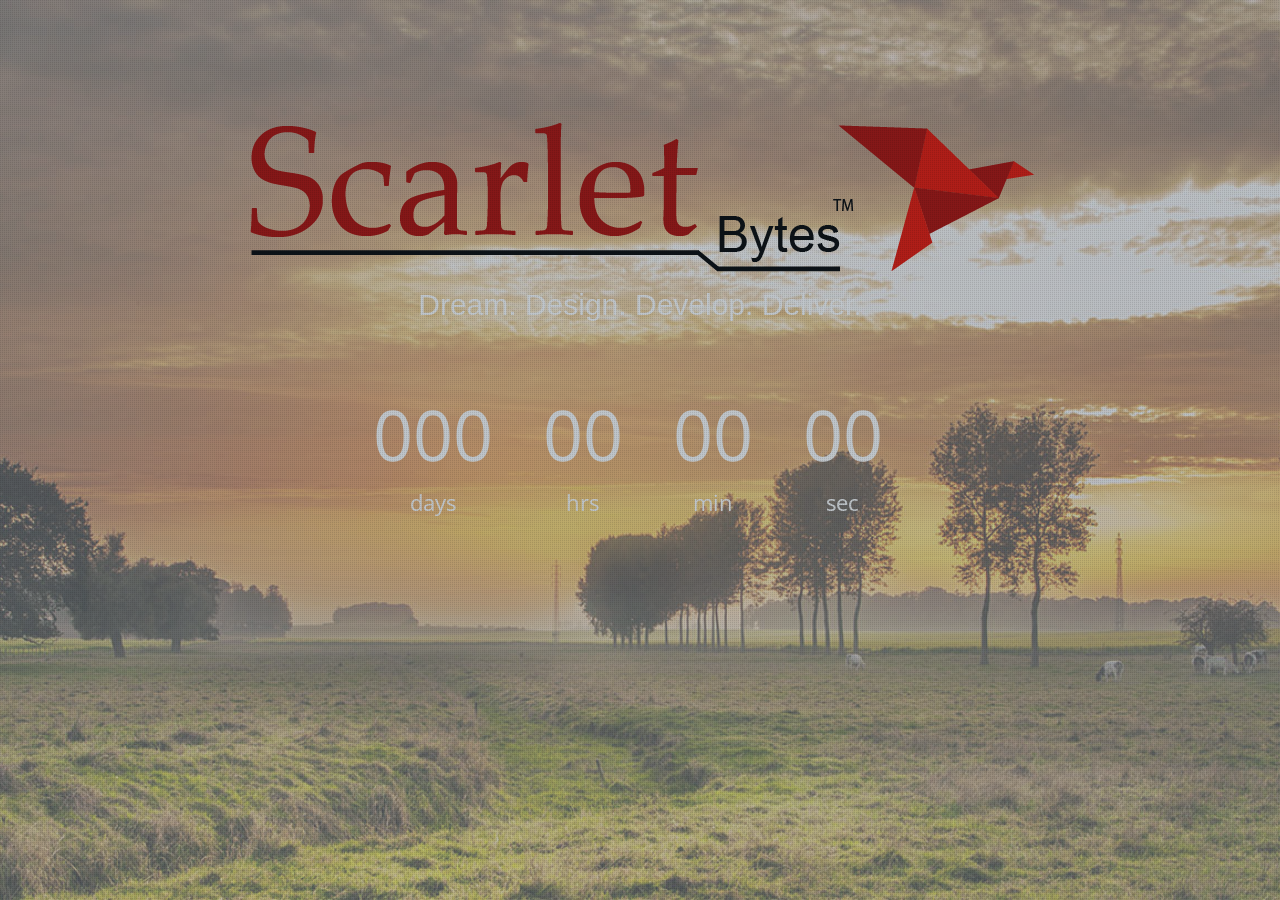
<file: index.html>
<!--
Theme Name: alive-Responsive-Coming-Soon-Template 
Author URI: http://webthemez.com/
Description: alive is a minimal, responsive, business coming soon / landing page / one page HTML5 template based on Bootstrap 3.2.0. This theme is clean and fast, easy to customize multipurpose, includes Services and Contact form, 400+ Font Awesome icons, custom backgrounds and much more!
-->
<!doctype html>
<!--[if IE 7 ]>    <html lang="en-gb" class="isie ie7 oldie no-js"> <![endif]-->
<!--[if IE 8 ]>    <html lang="en-gb" class="isie ie8 oldie no-js"> <![endif]-->
<!--[if IE 9 ]>    <html lang="en-gb" class="isie ie9 no-js"> <![endif]-->
<!--[if (gt IE 9)|!(IE)]><!-->
<html lang="en-gb" class="no-js">
<!--<![endif]-->
<head>
<meta charset="utf-8">
<meta name="viewport" content="width=device-width, initial-scale=1, maximum-scale=1">
<!--[if lt IE 9]> 
    <meta http-equiv="X-UA-Compatible" content="IE=edge,chrome=1">
    <![endif]-->
<title>ScarletBytes</title>
<meta name="description" content="">
<meta name="author" content="">
<!--[if lt IE 9]>
        <script src="http://html5shim.googlecode.com/svn/trunk/html5.js"></script>
    <![endif]-->
<!--[if lte IE 8]>
		<script type="text/javascript" src="http://explorercanvas.googlecode.com/svn/trunk/excanvas.js"></script>
	<![endif]-->
<link rel="stylesheet" href="css/bootstrap.min.css" />
<link href="css/animate.css" rel="stylesheet" media="screen">
<link rel="stylesheet" href="css/styles.css" />
<link href="font/css/font-awesome.min.css" rel="stylesheet">

<style>
  img {
      padding-top: 100px;
  }
</style>

</head>

<body>

<section id="home">
  <div class="home-overlay"></div>
    <div class="container">
      <div class="heading text-center">
        <img src="images/logo.png"></img><br>
        <strong style="font-family:arial">Dream. Design. Develop. Deliver.</strong>
      </div>
      <div class="countdown styled"></div>
  </div>
</section>

<!--[if lte IE 8]><script src="//ajax.googleapis.com/ajax/libs/jquery/1.11.0/jquery.min.js"></script><![endif]--> 
<script src="js/modernizr-latest.js"></script> 
<script src="js/jquery-1.8.2.min.js" type="text/javascript"></script> 
<script src="js/bootstrap.min.js" type="text/javascript"></script> 
<script src="js/jquery.nav.js" type="text/javascript"></script> 
<script src="js/waypoints.js"></script> 
<script src="js/Backstretch.js" type="text/javascript"></script> 
<script src="js/custom.js" type="text/javascript"></script> 
<script type="text/javascript" src="js/jquery.countdown.js"></script>
</body>
</html>
</file>
<file: css/styles.css>
/*
Theme Name: alive-Responsive-Coming-Soon-Template
Author URI: http://webthemez.com/ 
*/

@import url(http://fonts.googleapis.com/css?family=Open+Sans:400,700,600);
@import url(http://fonts.googleapis.com/css?family=Raleway:400,700);
* {
	margin: 0;
	padding: 0;
	font-family: 'Open Sans', sans-serif;
}
body {
	height: 100%;
	font-family: 'Open Sans', sans-serif;
	font-size: 16px;
	line-height: 1.7;
	color: #666666;
	-webkit-font-smoothing: antialiased;
	-webkit-text-size-adjust: 100%;
	background: #fff;
	transition: all 0.3s linear;
	-webkit-transition: all 0.3s linear;
	-moz-transition: all 0.3s linear;
	-o-transition: all 0.3s linear;
}
::selection {
	color: #fff;
	background: #FF5200;
}

::-moz-selection {
 color: #fff;
 background: #FF5200;
}
p {
	color: #858585;
	margin: 0 0 1em !important;
}
h1, h2, h3, h4, h5, h6, #home .heading strong {
	font-family: 'Raleway', sans-serif;
}
.fitImage {
	max-width: 100%;
	vertical-align: middle;
	display: inline-block;
}
.animated {
	/* -webkit-animation-duration: 1s; */
	animation-duration: 1s;
	-webkit-animation-delay: 0s;
	animation-delay: 0s;
}
.mcbook {
	opacity: 0;
}
.show {
	opacity: 1;
}
.pDark p {
	color: #6D6D6D;
}
.pDark h3 {
	color: #BEBEBE;
}
.btn {
	background: #FF5200;
}
.btn:hover {
	background: #145AC4;
}
.btn, .form-control, .team-socials i {
	border-radius: 5px !important;
}
.form-group {
	margin: 0 auto;
	margin-bottom: 15px;
	width: 75%;
}
.form-control {
	border: none;
	padding: 22px 4px;
	outline: none;
	color: #5A5A5A;
	margin: 0;
	width: 210px;
	max-width: 100%;
	display: block;
	margin-bottom: 20px;
	background: rgba(245, 242, 237, 0.2);
	font-size: inherit;
	border-radius: 0px !important;
	width: 99%;
}
.button-outline {
	-webkit-font-smoothing: antialiased;
	display: inline-block;
	vertical-align: middle;
	zoom: 1;
	color: #fff;
	padding: 10px 25px;
	border: 2px solid #fff;
	border-radius: 0px;
	font-size: 16px;
	font-weight: 400;
	background: rgba(255,255,255,0.15);
}
.button-outline:hover {
	color: #fff;
	background: rgba(255,255,255,0.35);
}
a {
	color: #FF5200;
	text-decoration: none;
	text-shadow: none;
	-webkit-transition: all 0.2s linear;
	-moz-transition: all 0.2s linear;
	-ms-transition: all 0.2s linear;
	-o-transition: all 0.2s linear;
	transition: all 0.2s linear;
}
a:hover {
	color: #000;
	text-decoration: none;
}
.btn {
	border: 0px;
	border-radius: 0px;
}
.btn-primary {
	background: #fff;
	border: 1px solid #fff !important;
	color: #414141 !important;
}
.btn-secondary {
	background: transparent;
	border: 1px solid #fff !important;
	color: #fff;
}
.btn-primary:hover {
	background: #fff;
}
.btn-secondary:hover {
	background: transparent;
	color: #fff;
}
.btn {
	color: #fff;
	font-size: 18px;
	min-height: 50px;
	border-radius: 40px;
	text-decoration: none;
	display: inline-block;
	line-height: 24px;
	padding: 16px 30px 20px;
	z-index: 1;
	position: relative;
	border: none;
	margin-bottom: 15px;
}
.form-control {
	border-radius: 0px;
}
.mrgn30 {
	margin: 30px 0;
}
.copyright {
	color: #6D6D6D;
	background: #161616;
	padding: 20px 0;
}
#top {
	position: relative;
}
.topHome {
	position: fixed;
	bottom: 20px;
	right: 20px;
	z-index: 5;
}
.topHome:hover {
	color: #F89F9F;
}
h2, .h2 {
	font-size: 43px;
}
#Header {
	margin-bottom: 52px;
	position: relative;
	width: 100%;
	height: 119px;
	line-height: 118px;
	z-index: 1;
	padding-top: 30px
}
.logo {
	width: auto;
	margin: 0 auto;
	padding: 16px;
	height: 125px;
	width: 128px;
}
.wrapper {
	margin: 0 auto;
	position: relative;
	width: 100%;
	z-index: 1;
}
#socialIcons {
	display: block;
}
#socialIcons ul {
	margin: 0px;
	padding: 0px;
	text-align: center;
}
#socialIcons ul li {
	margin-right: 5px;
	height: 35px;
	line-height: 40px;
	list-style-type: none;
	display: inline-block;
	background: rgba(224, 224, 224, 1);
	border-radius: 47px;
	padding: 5px;
}
#socialIcons ul li a {
	width: 34px;
	height: 34px;
	display: inline-block;
}
.twitterIcon, .facebookIcon, .linkedInIcon, .pintrestIcon {
	background: url('../images/social-icons.png') -74px 0px;
}
.facebookIcon {
	background-position: 10px 0px;
}
.linkedInIcon {
	background-position: -245px 0px;
}
.pintrestIcon {
	background-position: -331px 0px;
}
.tempBy {
	display: block;
	text-align: center;
	margin-top: 40px;
	color: #8A8A8A;
}
#Content h2 {
	margin: 0px;
	padding: 0px;
	text-align: center;
	font-size: 42px;
	font-weight: 300;
	color: #fff;
}
#WindowSlide {
	margin: 0 auto;
	position: relative;
	width: 634px;
	height: 170px;
	display: block;
	overflow: hidden;
}
#Mail {
	position: absolute;
	width: 634px;
	top: 0px;
	left: 0px;
}
#Content h3 {
	text-align: center;
	font-size: 24px;
	font-weight: normal;
	display: block;
	clear: both;
}
#subscribe p {
	text-align: center;
}
#subscribe input {
	background: rgba(255, 255, 255, 0.52);
	color: #7a7a7a;
	font: bold 19px;
	vertical-align: middle;
	width: 293px;
	border: 1px solid #000;
	padding: 10px;
}
#subscribe input[type="button"] {
	background: rgba(255, 255, 255, 1);
	width: auto;
	padding: 10px 25px;
	cursor: pointer;
	margin-left: -5px;
	font-weight: bold;
	font-size: 13px;
	color: #000;
}
.callback, .simple {
	font-size: 20px;
	background: #27ae60;
	padding: 0.5em 0.7em;
	color: #ecf0f1;
	margin-bottom: 50px;
	-webkit-transition: background 0.5s ease-out;
	transition: background 0.5s ease-out;
}
.callback {
	cursor: pointer;
}
.ended {
	background: #c0392b;
}
.countdown {
	text-align: center;
	margin-top: 30px;
}
.styled {
	margin-bottom: 60px;
}
.styled div {
	display: inline-block;
	margin-left: 10px;
	font-size: 70px;
	font-weight: normal;
	text-align: center;
	margin: 0 25px;
	height: 100px;
	text-shadow: none;
	vertical-align: middle;
	color: #fff;
}
#overlay {
	background: rgba(0, 0, 0, 0.56) url(../images/overlays/01.png) top left repeat;
	position: fixed;
	top: 0px;
	width: 100%;
	bottom: 0px;
	opacity: 0.8;
}
/* IE7 inline-block hack */
*+html .styled div {
	display: inline;
	zoom: 1;
}
.styled div:first-child {
	margin-left: 0;
}
.styled div span {
	display: block;
	font-size: 22px;
	margin-top: -10px;
	font-weight: normal;
	text-align: center;
}
.banner-container {
	background: rgba(0, 0, 0, 0.05);
	background-image: url('../images/dots.png');
	background-repeat: repeat;
	height: 760px;
}
/* wtMenu
----------------------------------------------*/
#mainNav {
	position: fixed;
	right: -200px;
	width: 200px;
	height: 100%;
	top: 0;
	z-index: 10;
	text-align: left;
}
#menuToggle {
	position: absolute;
	left: -47px;
	z-index: 999;
	background: rgba(0, 0, 0, 0.30);
	top: 13px;
	cursor: pointer;
}
#menuToggle .fa {
	font-size: 18px;
	margin: 7px 10px;
	color: #fff;
}
#menuToggle:hover .fa {
	color: #888;
}
.menuLinks {
	position: absolute;
	top: 0;
	right: 0px;
	background: rgba(0, 0, 0, 0.9);
	width: 200px;
	height: 100%;
	z-index: 999;
	padding: 10px 0 0 0
}
.menuLinks li {
	list-style: none;
}
.menuLinks li a {
	margin-left: 20px;
	color: gray;
	display: block;
	font-size: 12px;
	font-weight: 700;
	line-height: 38px;
	text-transform: uppercase;
}
.menuLinks li a:hover {
	color: #888;
}
/*home*/

#home .heading h2 {
	color: #fff;
	font-size: 54px !important;
}
#home .heading strong {
	color: #fff;
	font-size: 30px;
	font-weight: normal;
}
.home-overlay {
    background-color: rgba(44, 62, 80, 0.3);
    background-image: url("../images/pattern.png");
    background-repeat: repeat;
    height: 100%;
    left: 0;
    position: absolute;
    top: 0;
    width: 100%;
    z-index: 0;
}
/* Header 
----------------------------------------------*/
#section-top {
	background: #4E4E4E;
}
#section-top ul {
	margin: 0;
	padding: 0;
	list-style: none;
	float: right;
}
#section-top ul li {
	display: inline-block;
}
#section-top ul li a {
	border-radius: 2px;
	display: inline-block;
	height: 35px;
	line-height: 35px;
	width: 35px;
	text-align: center;
}
#section-top .region-top-first {
	float: right;
}
.header {
	position: fixed;
	width: 100%;
	background: rgba(27, 27, 27, 0.31);
	z-index: 50;
	border-radius: 0;
	top: 0px;
	border-bottom: 1px solid rgba(214, 214, 214, 0.26);
}
.addBg {
	background: rgba(5, 5, 5, 0.94);
	transition: all 0.3s linear;
	-webkit-transition: all 0.3s linear;
	-moz-transition: all 0.3s linear;
	-o-transition: all 0.3s linear;
}
.navbar-inverse {
	background: transparent;
}
.navbar-inverse .navbar-toggle {
	background-color: #FF5200;
}
.navbar-inverse .navbar-toggle .icon-bar {
/*background-color: #FF5200;*/
;
}
.navbar-inverse .navbar-toggle:hover, .navbar-inverse .navbar-toggle:focus {
	background: #FF5200;
}
.navbar-inverse .navbar-nav > li > a:hover, .navbar-inverse .navbar-nav > li > a:focus {
	color: #fff;
}
.navbar-inverse .navbar-toggle:hover .icon-bar {
	background: #fff;
}
.navbar-toggle {
}
.hero-text {
	color: #676e73;
	width: 83%;
	text-align: center;
	margin: 7% auto 24px auto;
	font-family: 'Oswald', sans-serif;
}
.hero-text p {
	font-family: 'Oswald', sans-serif;
	padding: 0;
	margin: 12px 8% 0;
	text-shadow: 0px 1px 2px rgba(0, 0, 0, .2);
}
/*.carousel-inner*/
 
.actionPanel {
	padding: 25px 0;
	background: #FF5200;
}
.actionPanel h3 {
	margin: 0px;
}
.circle {
	color: #8A8A8A;
	height: 80px;
	width: 80px;
	border-radius: 90px;
	background: #252525;
	padding: 23px;
}
#section-strapline {
	background: #f00bfff;
	line-height: 42px;
	clear: both;
}
/*----Nav ----*/
.header .navbar-brand {
	float: left;
	padding: 22px 15px;
	line-height: 18px;
	height: 50px;/*color:#FF5200;*/
}
.navbar-brand b {
	color: #FF5200;
	font-family: 'Oswald', sans-serif;
	font-weight: 900;
}
.navbar-brand b i {
	color: #fff;
	font-style: normal;
}
.logo {
	font-size: 2.2em;
	text-shadow: none;
	margin: 8px 0 0 0;
}
.logo:hover {
	color: #5A5A5A;
}
.header .navbar {
	margin: 0;
	background: transparent;
	border: 0;
}
.navbar-inverse .navbar-nav > li > a {
	color: #fff;
	font-size: 1.2em;
	line-height: normal;
	margin: 17px;
	padding: 6px 0px !important;
	border-radius: 5px;
	font-family: 'Oswald', sans-serif;
	font-weight: 400;
	text-transform: uppercase;
}
.navbar-inverse .navbar-nav > .active > a, .navbar-inverse .navbar-nav > .active > a:hover, .navbar-inverse .navbar-nav > .active > a:focus {
	color: #fff;
	background: none;
	border-bottom: 2px solid #FF5200;
	border-radius: 0px;
}
.navbar-inverse .navbar-nav > .active {
}
.navbar-nav > li:hover > a {
	color: #fff;
}
.header .navbar-nav > li > a {
	padding: 25px 18px;
}
.page-section {
	width: 100%;
	height: auto;
	padding: 35px 0;
}
.noPadd {
	padding: 0;
}
.page-section h1 {
	font-size: 3.5em;
	margin: 90px 0 30px;
	line-height: 1.2em;
}
.page-section h1 span {
	font-weight: 200;
}
.page-section h2 {
	color: #FF5200;
}
.page-section p {
	font-size: 16px;
	line-height: 22px;
}
.darkBg {
	background: #000;
}
.darkBg .fa {
	color: #FF5200;
}
#logo {
	margin-top: 6.875rem;
	text-align: center;
}
.hero-text p {
	font-size: 1.6em;
	color: #fff;
	font-style: normal;
	text-shadow: 1px 1px 1px #8F8F8F;
}
.arrow-link {
	display: inline-block;
	font-size: 32px;
	margin-top: 20px;
	height: 60px;
	line-height: 60px;
	overflow: hidden;
	text-align: center;
	vertical-align: top;
	width: 60px;
}
a.arrow-link {
	color: #FF5200;
}
a.arrow-link:hover {
	color: #fff;
}
.colord {
	background: #161616;
}
.colord p {
	color: #797979;
}
.colord h3 {
	color: #fff;
}
.hero-button {
	text-align: center;
	background: rgba(255, 255, 255, 0.36);
	border: 1px solid #fff;
	padding: 20px;
	display: inline-block;
	margin: 0 auto;
	clear: left;
	width: auto;
}
.hero-img {
	text-align: center;
	margin: 124px auto 24px auto;
}
.da-slider {
	margin: 0 auto !important;
}
.heading h2 {
	color: #222;
}
#contactUs .heading h2 {
	color: #fff;
}
.sub-heading {
	padding: 15px 0;
}
.sub-heading h2 {
	font-size: 18px;
	margin: 15px 0 8px !important;
}
.sub-heading p {
	color: #5A5A5A;
}
.heading {
	padding: 3px 10px;
	padding-bottom: 15px;
	margin-bottom: 30px;
	display: block;
}
.pdingBtm30 {
	padding-bottom: 30px;
}
img, video, iframe, embed, object {
	max-width: 100%;
	height: auto;
}
/* Features
    -------------------------------------------------*/
#features h2 {
}
#features p {
}
.fetaure-details {
	margin-bottom: 45px;
}
.features .features-left {
	text-align: right;
}
.features .features-right {
	text-align: left;
}
#features h4 {
	color: #000;
	font-size: 24px !important;
}
#features p {
	color: #494949;
	font-size: 16px;
}
.features .phone-image {
	max-width: 250px;
	margin: auto auto 80px;
}
#aboutUs {
	background: #fff;
	padding-top: 35px;
	padding-bottom: 25px;
	overflow: hidden;
}
#aboutUs .feature {
	margin-top: 30px;
	margin-bottom: 54px;
}
#aboutUs .right {
	padding-left: 32px;
	float: right;
}
#aboutUs .left {
	padding-right: 32px;
	float: left;
}
#aboutUs h3 {
	font: 18px/34px;
	text-transform: uppercase;
	letter-spacing: 1px;
	color: #222;
}
.fluid-video-wrapper {
	margin-top: 18px;
}
#aboutUs .left {
	padding-right: 32px;
	float: left;
}
#aboutUs .right {
	float: right;
}
.row .six {
	width: 50%;
}
/* Services
    -------------------------------------------------*/
.grid .text-content {
	padding-left: 35%;
}
.grid .text-content {
	display: block;
	padding-left: 19%;
	padding-right: 8%;
}
.grid .grid-item {
}
.grid .text-content h5 {
	font-weight: bold;
}
.grid .grid-item .item-content {
	display: block;
	outline: none;
	text-decoration: none;
	padding: 20px 0;
}
.item-content .fa {
	position: absolute;
	color: #646464;
	font-size: 4.5em;
	top: 36px;
}
#contactUs {
/*background: #FF5200;*/;
}
#contactUs .btn {
	border-radius: 0px !important;
	border: 0px !important;
	background: #FF5200;
	color: #fff !important;
}
nav#filter {
	margin-bottom: 1.5em;
}
nav#filter li {
	display: inline-block;
	margin: 0 0 0 5px;
}
nav#filter a {
	padding: 4px 12px;
	line-height: 20px;
	border: 1px solid #FF5200;
	text-decoration: none;
}
.current {
	background: #FF5200;
	color: #fff;
}
.page-section.intro {
	min-height: 600px;
}
.btn {
	font-weight: 200;
}
.btn-dark {
	background: #444;
	color: #fff;
}
.btn-dark:hover {
	background: #000;
	color: #fff;
}
.back-to-top {
	display: inline-block;
	clear: both;
	background: #fff;
	color: #333;
	padding: 0 10px 5px;
	margin: 20px 0 0;
	text-shadow: none;
}
.back-to-top:hover {
	background: #333;
	color: #fff;
	text-decoration: none;
}
hr {
	border-color: #ddd;
}
body {
	margin: 0;
	font-family: Arial, sans-serif;
}
#navigation {
	position: fixed;
	top: 0;
	right: 0;
	margin: 0;
	padding: 0;
	width: 200px;
	background: #ffffff;
	box-shadow: 0 10px 10px -10px #000000;
}
#navigation > li {
	margin: 0;
	padding: 0;
	list-style: none;
}
#navigation > li > a {
	margin: 1px;
	color: #000000;
	background: #cccccc;
	display: block;
	padding: 5px;
	text-decoration: none;
	transition: all 400ms;
}
#navigation > li > a.current, #navigation > li:hover > a {
	background: #999999;
}
.pageSection {
	min-height: 600px;
	padding: 20px;
	background: #dddddd;
}
.pageSection:nth-child(odd) {
	background: #eeeeee;
}
.socialIcons li {
	list-style: none;
	display: inline;
	margin-right: 6px;
}
footer {
	border-top: 1px solid #303030;
	padding: 35px 0 15px;
	background: #161616;
}
.social a:hover {
	color: #818181;
}
.social a {
	font-size: 32px;
	margin: 0 10px;
	color: #FF5200;
}
.contact ul li {
	margin-bottom: 10px;
}
.contact ul li i {
	margin-right: 15px;
}
.portfolio-item img:hover {
	width: 110%;
	height: 110%;
}

@media (min-width: 768px) {
.header .navbar-brand {
	padding-left: 0;
}
.navbar-nav {
	float: right;
}
.navbar-inverse .navbar-nav > li > a {
	color: #fff;
	font-size: 1.1em;
	padding: 6px 0px !important;
	border-radius: 5px;
	margin: 19px 10px;
}
}

@media (max-width: 768px) {
.banner-container {
	height: 700px;
}
#home .heading h2 {
	font-size: 44px !important;
}
#home .heading strong {
	font-size: 19px;
}
.styled div {
	display: inline-block;
	margin-left: 10px;
	font-size: 50px;
}
.styled div span {
	font-size: 23px;
}
.row .six {
	width: auto;
}
.hero-img {
	display: none;
}
.header .navbar-nav > li > a {
	padding: 25px 12px;
}
}

@media (max-width:760px) {
.header .navbar-nav > li > a {
	padding: 7px 12px;
	font-size: 14px;
}
.navbar-inverse .navbar-collapse, .navbar-inverse .navbar-form {
	border-color: #A8A8A8;
}
}

@media (max-width: 480px) {
.banner-container {
	height: 500px;
}
#home .heading h2 {
	font-size: 34px !important;
}
#home .heading strong {
	font-size: 14px;
}
.styled div {
	display: inline-block;
	margin-left: 10px;
	font-size: 28px;
}
.styled div span {
	font-size: 14px;
}
.navbar {
	min-height: 69px;
}
.arrow-link {
	display: none;
}
#section-top ul li a {
	height: 28px;
	line-height: 28px;
	width: 26px;
}
.page-section h1 {
	font-size: 3em;
}
.page-section h2 {
	font-size: 22px;
}
.page-section p {
	font-size: 14px;
	margin: 0 0 20px;
}
.copyright {
	font-size: 13px;
}
}

@media (max-width: 320px) {
.banner-container {
}
.grid .text-content {
	padding-left: 29%;
	padding-right: 2%;
}
nav#filter li {
	display: inline-block;
	margin: 0 0 23px 5px;
}
}
.customNavigation {
	text-align: center;
}
.customNavigation a {
	-webkit-user-select: none;
	-khtml-user-select: none;
	-moz-user-select: none;
	-ms-user-select: none;
	user-select: none;
	-webkit-tap-highlight-color: rgba(0, 0, 0, 0);
}
.contact-parlex {
	padding-top: 0px;
	background-image: url('../images/banner-bg.jpg');
	background-size: cover;
	background-repeat: no-repeat;
	background-attachment: fixed;
}
.parlex-back {
	padding: 30px 0;
	background-color: rgba(0, 0, 0, 0.37);
	color: #FDFDFD !important;
}
.parlex-back .heading p {
	color: #FDFDFD;
	font-weight: normal;
}
.customNavigation {
	display: none;
}
#clients .heading {
	margin: 0px;
}
</file>
